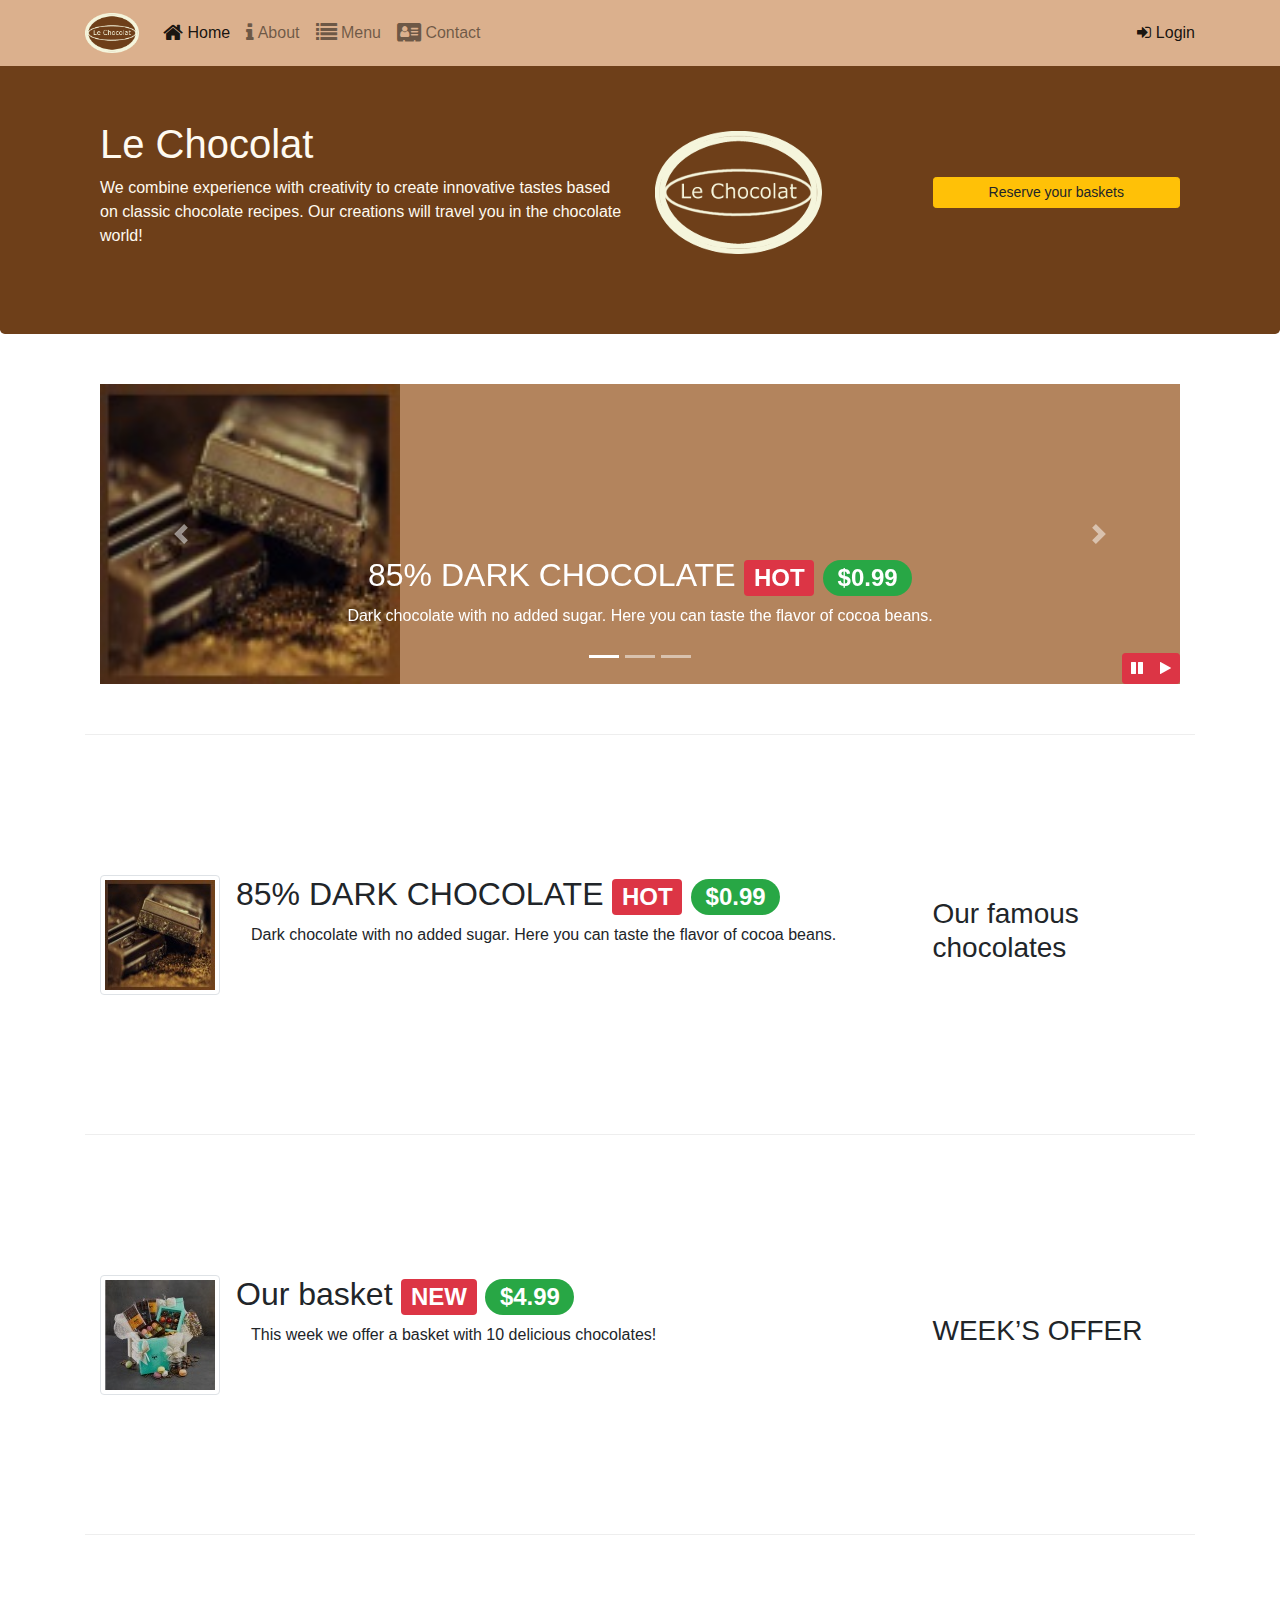
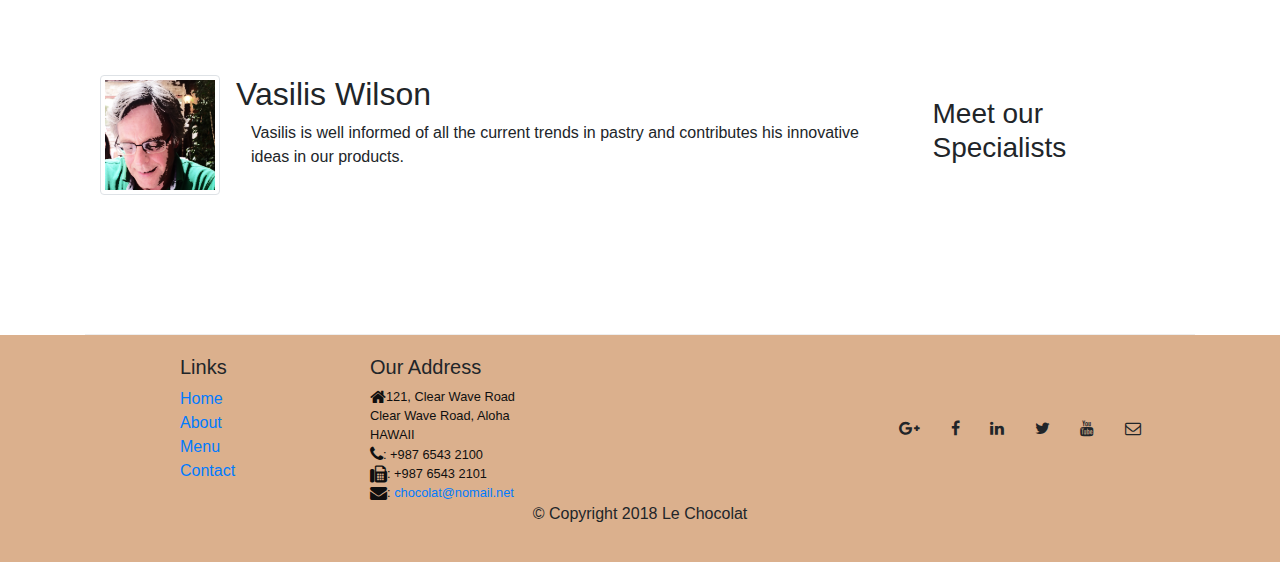
<file: chaimaBouchibaDist/index.html>
<!DOCTYPE html><html lang="en"><head><meta charset="utf-8"><meta name="viewport" content="width=device-width,initial-scale=1,shrink-to-fit=no"><meta http-equiv="x-ua-compatible" content="ie=edge"><link rel="stylesheet" href="css/main.css"><title>Le Chocolat</title></head><body><nav class="navbar navbar-expand-md navbar-light bg-light fixed-top"><div class="container"><a class="navbar-brand" href="./index.html"><img src="images/logo.png" height="40" width="54"></a><button class="navbar-toggler" type="button" data-toggle="collapse" data-target="#Navbar"><span class="navbar-toggler-icon"></span></button><div class="collapse navbar-collapse" id="Navbar"><ul class="navbar-nav mr-auto"><li class="nav-item active"><a class="nav-link" href="#"><span class="fa fa-home fa-lg"></span> Home</a></li><li class="nav-item"><a class="nav-link" href="./aboutus.html"><span class="fa fa-info fa-lg"></span> About</a></li><li class="nav-item"><a class="nav-link" href="./menu.html"><span class="fa fa-list fa-lg"></span> Menu</a></li><li class="nav-item"><a class="nav-link" href="./contactus.html"><span class="fa fa-address-card fa-lg"></span> Contact</a></li></ul><span class="navbar-text"><a data-toggle="modal" data-target="#loginModal"><span class="fa fa-sign-in"></span> Login</a></span></div></div></nav><div id="loginModal" class="modal fade" role="dialog"><div class="modal-dialog modal-lg" role="content"><div class="modal-content"><div class="modal-header"><h4 class="modal-title">Login</h4><button type="button" class="close" data-dismiss="modal">&times</button></div><div class="modal-body"><form class="form-inline"><div class="form-group"><label class="sr-only" for="exampleInputEmail3">Email address</label> <input type="email" class="form-control form-control-sm mr-1" id="exampleInputEmail3" placeholder="Enter email"></div><div class="form-group"><label class="sr-only" for="exampleInputPassword3">Password</label> <input type="password" class="form-control form-control-sm mr-1" id="exampleInputPassword3" placeholder="Password"></div><div class="form-check"><label class="form-check-label"><input class="form-check-input" type="checkbox"> Remember me</label></div></form></div><div class="modal-footer"><button type="button" class="btn btn-default btn-sm" data-dismiss="modal">Cancel</button> <button type="submit" class="btn btn-primary btn-sm">Sign in</button></div></div></div></div><div id="reserveBasket" class="modal fade" role="dialog"><div class="modal-dialog modal-lg" role="content"><div class="modal-content"><div class="modal-header"><h4 class="modal-title">Reserve your Baskets</h4><button type="button" class="close" data-dismiss="modal" aria-label="Close"><span aria-hidden="true">&times;</span></button></div><div class="modal-body"><form><div class="form-group row"><label class="col-12 col-sm-3 col-form-label">Number of Baskets</label><div class="col col-sm"><div class="form-check form-check-inline"><input class="form-check-input" type="radio" name="inlineRadioOptions" id="inlineRadio1" value="option1"> <label class="form-check-label" for="inlineRadio1">1</label></div><div class="form-check form-check-inline"><input class="form-check-input" type="radio" name="inlineRadioOptions" id="inlineRadio2" value="option2"> <label class="form-check-label" for="inlineRadio2">2</label></div><div class="form-check form-check-inline"><input class="form-check-input" type="radio" name="inlineRadioOptions" id="inlineRadio3" value="option3"> <label class="form-check-label" for="inlineRadio3">3</label></div><div class="form-check form-check-inline"><input class="form-check-input" type="radio" name="inlineRadioOptions" id="inlineRadio4" value="option4"> <label class="form-check-label" for="inlineRadio4">4</label></div><div class="form-check form-check-inline"><input class="form-check-input" type="radio" name="inlineRadioOptions" id="inlineRadio5" value="option5"> <label class="form-check-label" for="inlineRadio5">5</label></div><div class="form-check form-check-inline"><input class="form-check-input" type="radio" name="inlineRadioOptions" id="inlineRadio6" value="option6"> <label class="form-check-label" for="inlineRadio4">6</label></div></div></div><div class="form-group row"><label class="col-12 col-sm-3 col-form-label">Date and Time</label><div class="input-group col-12 col-sm-4"><div class="input-group-prepend"><span class="input-group-text" id="date"><i class="fa fa-calendar" aria-hidden="true"></i></span></div><input type="date" class="form-control" placeholder="Date" id="dateInput"></div><div class="input-group col-12 col-sm-4"><div class="input-group-prepend"><span class="input-group-text" id="time"><i class="fa fa-clock-o" aria-hidden="true"></i></span></div><input type="time" class="form-control" placeholder="time" id="timeInput"></div></div><div class="form-group row"><label class="col-12 col-sm-3">Home Delivery</label><div class="col-12 col-sm"><div class="btn-group"><label class="btn btn-success"><input type="radio" name="section" id="home-Delivery" autocomplete="off" checked="checked"> Yes</label> <label class="btn btn-danger"><input type="radio" name="section" id="non-home-Delivery" autocomplete="off"> No</label></div></div></div><div class="modal-footer"><button type="button" class="btn btn-default btn-sm" data-dismiss="modal">Cancel</button> <button type="submit" class="btn btn-primary btn-sm">Submit</button></div></form></div></div></div></div><header class="jumbotron"><div class="container"><div class="row row-header align-items-center"><div class="col-12 col-sm-6"><h1>Le Chocolat</h1><p>We combine experience with creativity to create innovative tastes based on classic chocolate recipes. Our creations will travel you in the chocolate world!</p></div><div class="col col-sm-3"><img src="images/logo.png" class="img-fluid"></div><div class="col col-sm-3"><a type="button" class="btn btn-warning btn-sm btn-block" data-toggle="modal" data-target="#reserveBasket">Reserve your baskets</a></div></div></div></header><div class="container"><div class="row row-content"><div class="col-12"><div id="mycarousel" class="carousel slide" data-ride="carousel"><div class="carousel-inner" role="listbox"><div class="carousel-item active"><img src="images/dark85.jpg" alt="85% DARK CHOCOLATE"><div class="carousel-caption"><h2>85% DARK CHOCOLATE <span class="badge badge-danger">HOT</span> <span class="badge badge-pill badge-success">$0.99</span></h2><p class="col">Dark chocolate with no added sugar. Here you can taste the flavor of cocoa beans.</p></div></div><div class="carousel-item"><img src="images/promotion.jpg" alt="Our basket"><div class="carousel-caption"><h2>WEEK’S OFFER <span class="badge badge-danger">NEW</span> <span class="badge badge-pill badge-success">$4.99</span></h2><p class="col">This week we offer a basket with 10 delicious chocolates!</p></div></div><div class="carousel-item"><img src="images/cartoonVasilis.png" alt="Vasilis Wilson"><div class="carousel-caption"><h2>Vasilis Wilson</h2><p class="col">Vasilis is well informed of all the current trends in pastry and contributes his innovative ideas in our products.</p></div></div><ol class="carousel-indicators"><li data-target="#mycarousel" data-slide-to="0" class="active"></li><li data-target="#mycarousel" data-slide-to="1"></li><li data-target="#mycarousel" data-slide-to="2"></li></ol><a class="carousel-control-prev" href="#mycarousel" role="button" data-slide="prev"><span class="carousel-control-prev-icon" aria-hidden="true"></span> <span class="sr-only">Previous</span> </a><a class="carousel-control-next" href="#mycarousel" role="button" data-slide="next"><span class="carousel-control-next-icon" aria-hidden="true"></span> <span class="sr-only">Next</span></a><div class="btn-group" id="carouselButtons"><button class="btn btn-danger btn-sm" id="carousel-pause"><span class="fa fa-pause"></span></button> <button class="btn btn-danger btn-sm" id="carousel-play"><span class="fa fa-play"></span></button></div></div></div></div></div><div class="row flex-row-reverse row-content align-items-center"><div class="col-sm-4 col-md-3"><h3>Our famous chocolates</h3></div><div class="col-sm col-md"><div class="media"><img class="d-flex mr-3 img-thumbnail align-self-center" src="images/dark85.jpg" alt="85% DARK CHOCOLATE"><div class="media-body"><h2 class="mt-0">85% DARK CHOCOLATE <span class="badge badge-danger">HOT</span> <span class="badge badge-pill badge-success">$0.99</span></h2><p class="col d-none d-md-block">Dark chocolate with no added sugar. Here you can taste the flavor of cocoa beans.</p></div></div></div></div><div class="row flex-row-reverse row-content align-items-center"><div class="col-sm-4 col-md-3"><h3>WEEK’S OFFER</h3></div><div class="col-sm col-md"><div class="media"><img class="d-flex mr-3 img-thumbnail align-self-center" src="images/promotion.jpg" alt="Our Basket"><div class="media-body"><h2 class="mt-0">Our basket <span class="badge badge-danger">NEW</span> <span class="badge badge-pill badge-success">$4.99</span></h2><p class="col d-none d-md-block">This week we offer a basket with 10 delicious chocolates!</p></div></div></div></div><div class="row flex-row-reverse row-content align-items-center"><div class="col-sm-4 col-md-3"><h3>Meet our Specialists</h3></div><div class="col-sm col-md"><div class="media"><img class="d-flex mr-3 img-thumbnail align-self-center" src="images/cartoonVasilis.png" alt="Vasilis Wilson"><div class="media-body"><h2 class="mt-0">Vasilis Wilson</h2><p class="col d-none d-md-block">Vasilis is well informed of all the current trends in pastry and contributes his innovative ideas in our products.</p></div></div></div></div></div><footer class="footer"><div class="container"><div class="row"><div class="col-5 offset-sm-1 col-sm-2"><h5>Links</h5><ul class="list-unstyled"><li><a href="#">Home</a></li><li><a href="./aboutus.html">About</a></li><li><a href="./menu.html">Menu</a></li><li><a href="./contactus.html">Contact</a></li></ul></div><div class="col-6 col-sm-5"><h5>Our Address</h5><address><i class="fa fa-home fa-lg"></i>121, Clear Wave Road<br>Clear Wave Road, Aloha<br>HAWAII<br><i class="fa fa-phone fa-lg"></i>: +987 6543 2100<br><i class="fa fa-fax fa-lg"></i>: +987 6543 2101<br><i class="fa fa-envelope fa-lg"></i>: <a href="mailto: chocolat@nomail.net">chocolat@nomail.net</a></address></div><div class="col col-sm-4 align-self-center"><div style="text-align:center"><a class="btn btn-social-icon btn-google-plus" href="http://google.com/+"><i class="fa fa-google-plus"></i></a> <a class="btn btn-social-icon btn-facebook" href="http://www.facebook.com/profile.php?id="><i class="fa fa-facebook"></i></a> <a class="btn btn-social-icon btn-linkedin" href="http://www.linkedin.com/in/"><i class="fa fa-linkedin"></i></a> <a class="btn btn-social-icon btn-twitter" href="http://twitter.com/"><i class="fa fa-twitter"></i></a> <a class="btn btn-social-icon btn-youtube" href="http://youtube.com/"><i class="fa fa-youtube"></i></a> <a class="btn btn-social-icon" href="mailto:"><i class="fa fa-envelope-o"></i></a></div></div></div><div class="row justify-content-center"><div class="col-auto"><p>&copy; Copyright 2018 Le Chocolat</p></div></div></div></footer><script src="js/main.js"></script></body></html>
</file>
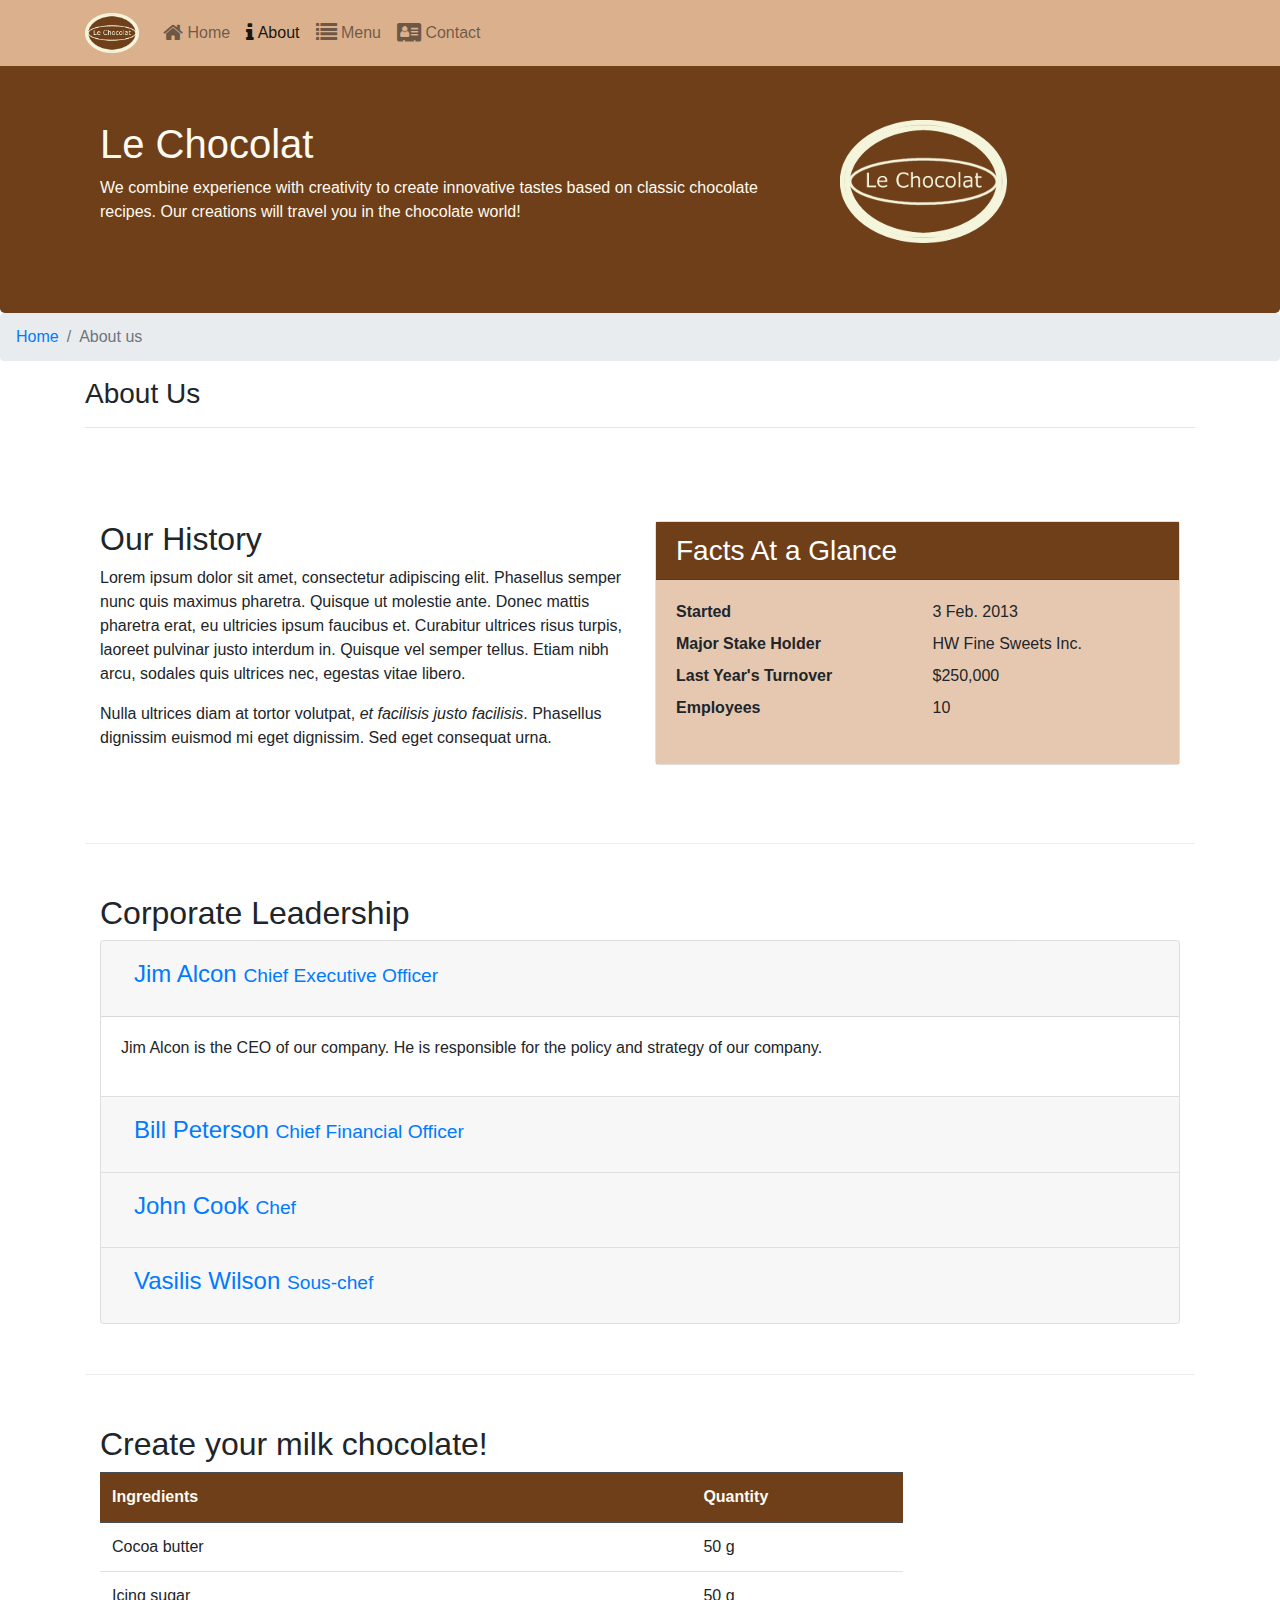
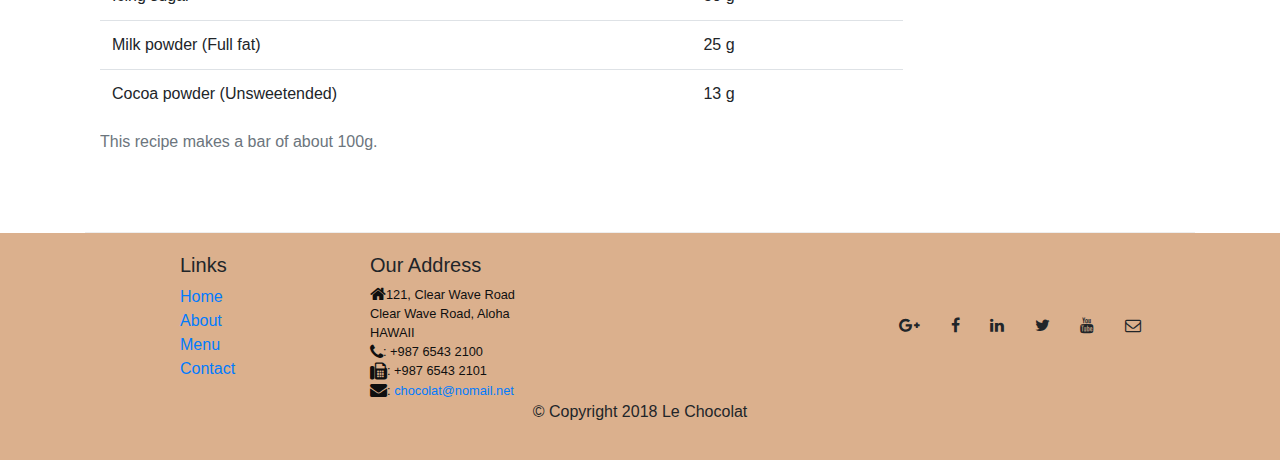
<file: chaimaBouchibaDist/aboutus.html>
<!DOCTYPE html><html lang="en"><head><meta charset="utf-8"><meta name="viewport" content="width=device-width,initial-scale=1,shrink-to-fit=no"><meta http-equiv="x-ua-compatible" content="ie=edge"><link rel="stylesheet" href="css/main.css"><title>Le Chocolat : About Us</title></head><body><nav class="navbar navbar-expand-md navbar-light bg-light fixed-top"><div class="container"><a class="navbar-brand" href="./index.html"><img src="images/logo.png" height="40" width="54"></a><button class="navbar-toggler" type="button" data-toggle="collapse" data-target="#Navbar"><span class="navbar-toggler-icon"></span></button><div class="collapse navbar-collapse" id="Navbar"><ul class="navbar-nav"><li class="nav-item"><a class="nav-link" href="./index.html"><span class="fa fa-home fa-lg"></span> Home</a></li><li class="nav-item active"><a class="nav-link" href="#"><span class="fa fa-info fa-lg"></span> About</a></li><li class="nav-item"><a class="nav-link" href="./menu.html"><span class="fa fa-list fa-lg"></span> Menu</a></li><li class="nav-item"><a class="nav-link" href="./contactus.html"><span class="fa fa-address-card fa-lg"></span> Contact</a></li></ul></div></div></nav><header class="jumbotron"><div class="container"><div class="row row-header"><div class="col-12 col-sm-8"><h1>Le Chocolat</h1><p>We combine experience with creativity to create innovative tastes based on classic chocolate recipes. Our creations will travel you in the chocolate world!</p></div><div class="col col-sm"><img src="images/logo.png" class="img-fluid"></div></div></div></header><nav aria-label="breadcrumb"><ol class="breadcrumb"><li class="breadcrumb-item"><a href="./index.html">Home</a></li><li class="breadcrumb-item active" aria-current="page">About us</li></ol></nav><div class="container"><div class="row align-items-center"><div class="col-12"><h3>About Us</h3><hr></div></div><div class="row row-content align-items-center"><div class="col-12 col-sm-6"><h2>Our History</h2><p>Lorem ipsum dolor sit amet, consectetur adipiscing elit. Phasellus semper nunc quis maximus pharetra. Quisque ut molestie ante. Donec mattis pharetra erat, eu ultricies ipsum faucibus et. Curabitur ultrices risus turpis, laoreet pulvinar justo interdum in. Quisque vel semper tellus. Etiam nibh arcu, sodales quis ultrices nec, egestas vitae libero.</p><p>Nulla ultrices diam at tortor volutpat, <em>et facilisis justo facilisis</em>. Phasellus dignissim euismod mi eget dignissim. Sed eget consequat urna.</p></div><div class="col col-sm"><div class="card"><h3 class="card-header-facts bg-secondary text-white">Facts At a Glance</h3><div class="card-body-facts"><dl class="row"><dt class="col-6">Started</dt><dd class="col-6">3 Feb. 2013</dd><dt class="col-6">Major Stake Holder</dt><dd class="col-6">HW Fine Sweets Inc.</dd><dt class="col-6">Last Year's Turnover</dt><dd class="col-6">$250,000</dd><dt class="col-6">Employees</dt><dd class="col-6">10</dd></dl></div></div></div></div><div class="row row-content align-items-center"><div class="col-12"><h2>Corporate Leadership</h2><div class="accordion" id="accordion"><div class="card"><div class="card-header" id="headingOne"><button class="btn btn-link" data-toggle="collapse" data-target="#collapseOne" aria-expanded="true" aria-controls="collapseOne"><h4>Jim Alcon <small>Chief Executive Officer</small></h4></button></div><div id="collapseOne" class="collapse show" aria-labelledby="headingOne" data-parent="#accordion"><div class="card-body"><p>Jim Alcon is the CEO of our company. He is responsible for the policy and strategy of our company.</p></div></div></div><div class="card"><div class="card-header" id="headingTwo"><button class="btn btn-link collapsed" data-toggle="collapse" data-target="#collapseTwo" aria-expanded="false" aria-controls="collapseTwo"><h4>Bill Peterson <small>Chief Financial Officer</small></h4></button></div><div id="collapseTwo" class="collapse" aria-labelledby="headingTwo" data-parent="#accordion"><div class="card-body"><p>Bill Peterson is the CFO of our company. He is responsible for all the financial decisions of our company.</p></div></div></div><div class="card"><div class="card-header" id="headingThree"><button class="btn btn-link collapsed" data-toggle="collapse" data-target="#collapseThree" aria-expanded="false" aria-controls="collapseThree"><h4>John Cook <small>Chef</small></h4></button></div><div id="collapseThree" class="collapse" aria-labelledby="headingThree" data-parent="#accordion"><div class="card-body"><p>Our Chef, John Cook has specialized in the production of chocolates and he has created the receipts for our chocolates.</p></div></div></div><div class="card"><div class="card-header" id="headingFour"><button class="btn btn-link collapsed" data-toggle="collapse" data-target="#collapseFour" aria-expanded="false" aria-controls="collapseFour"><h4>Vasilis Wilson <small>Sous-chef</small></h4></button></div><div id="collapseFour" class="collapse" aria-labelledby="headingFour" data-parent="#accordion"><div class="card-body"><p>Vasilis Wilson is well informed of all the current trends in pastry and contributes his innovative ideas in our products.</p></div></div></div></div></div></div><div class="row row-content"><div class="col-12 col-sm-9"><h2>Create your milk chocolate!</h2><div class="table-responsive"><table class="table table-hover"><caption>This recipe makes a bar of about 100g.</caption><thead class="thead-dark"><tr><th>Ingredients</th><th>Quantity</th></tr></thead><tbody><tr><td>Cocoa butter</td><td>50 g</td></tr><tr><td>Icing sugar</td><td>50 g</td></tr><tr><td>Milk powder (Full fat)</td><td>25 g</td></tr><tr><td>Cocoa powder (Unsweetended)</td><td>13 g</td></tr></tbody></table></div></div><div class="col-12 col-sm-3"></div></div></div><footer class="footer"><div class="container"><div class="row"><div class="col-5 offset-1 col-sm-2"><h5>Links</h5><ul class="list-unstyled"><li><a href="./index.html">Home</a></li><li><a href="#">About</a></li><li><a href="./menu.html">Menu</a></li><li><a href="./contactus.html">Contact</a></li></ul></div><div class="col-6 col-sm-5"><h5>Our Address</h5><address><i class="fa fa-home fa-lg"></i>121, Clear Wave Road<br>Clear Wave Road, Aloha<br>HAWAII<br><i class="fa fa-phone fa-lg"></i>: +987 6543 2100<br><i class="fa fa-fax fa-lg"></i>: +987 6543 2101<br><i class="fa fa-envelope fa-lg"></i>: <a href="mailto: chocolat@nomail.net">chocolat@nomail.net</a></address></div><div class="col-sm align-self-center"><div style="text-align:center"><a class="btn btn-social-icon btn-google-plus" href="http://google.com/+"><i class="fa fa-google-plus"></i></a> <a class="btn btn-social-icon btn-facebook" href="http://www.facebook.com/profile.php?id="><i class="fa fa-facebook"></i></a> <a class="btn btn-social-icon btn-linkedin" href="http://www.linkedin.com/in/"><i class="fa fa-linkedin"></i></a> <a class="btn btn-social-icon btn-twitter" href="http://twitter.com/"><i class="fa fa-twitter"></i></a> <a class="btn btn-social-icon btn-youtube" href="http://youtube.com/"><i class="fa fa-youtube"></i></a> <a class="btn btn-social-icon" href="mailto:"><i class="fa fa-envelope-o"></i></a></div></div></div><div class="row justify-content-center"><div class="col-auto"><p>&copy; Copyright 2018 Le Chocolat</p></div></div></div></footer><script src="js/main.js"></script></body></html>
</file>
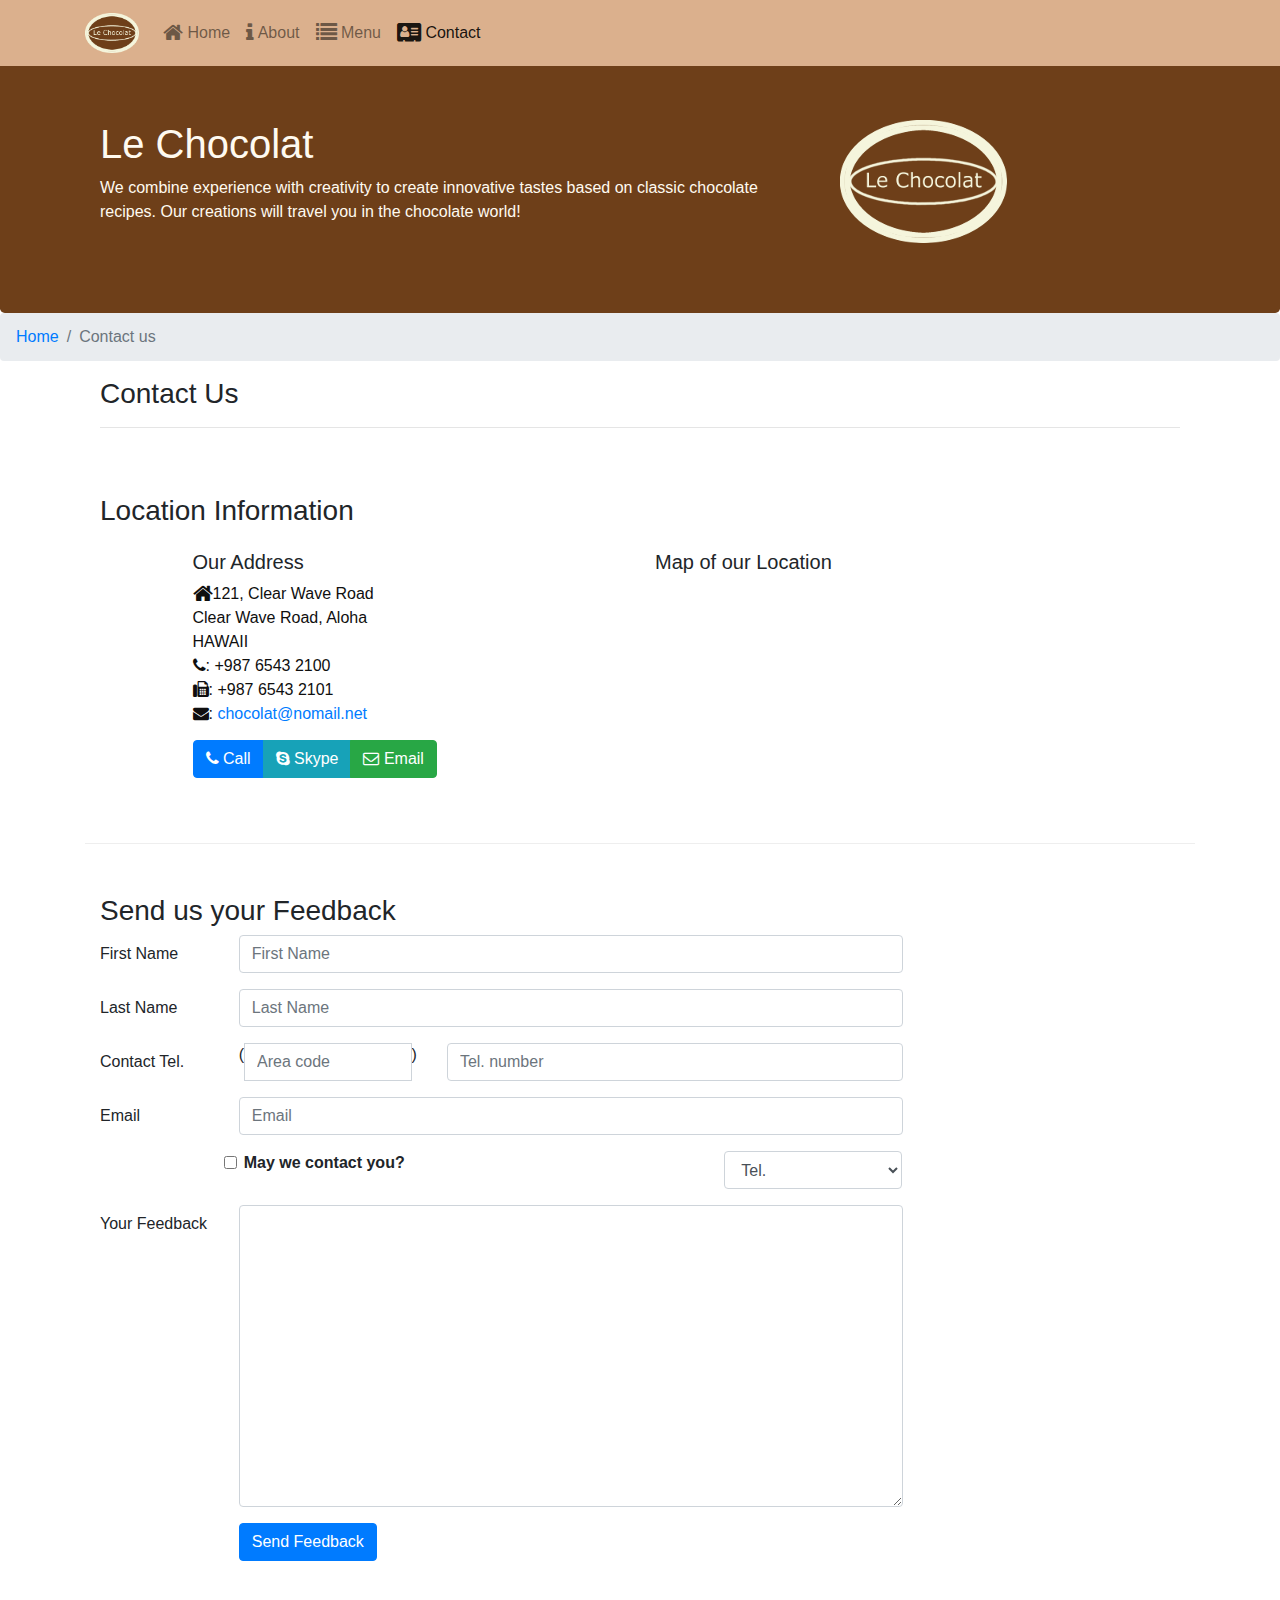
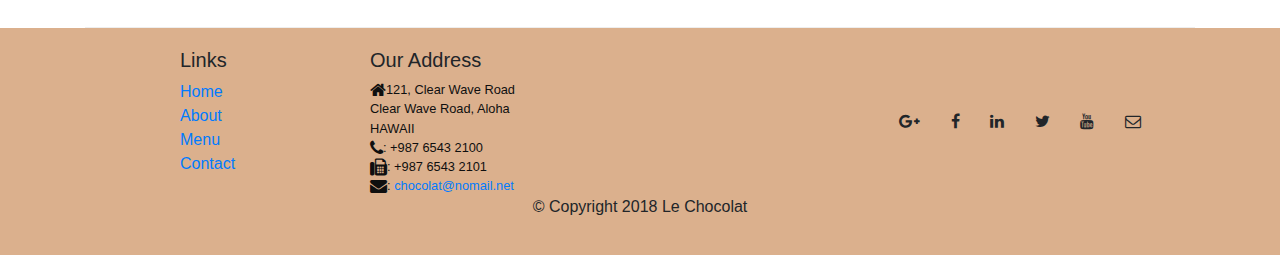
<file: chaimaBouchibaDist/contactus.html>
<!DOCTYPE html><html lang="en"><head><meta charset="utf-8"><meta name="viewport" content="width=device-width,initial-scale=1,shrink-to-fit=no"><meta http-equiv="x-ua-compatible" content="ie=edge"><link rel="stylesheet" href="css/main.css"><title>Le Chocolat: Contact Us</title></head><body><nav class="navbar navbar-expand-md navbar-light bg-light fixed-top"><div class="container"><a class="navbar-brand" href="./index.html"><img src="images/logo.png" height="40" width="54"></a><button class="navbar-toggler" type="button" data-toggle="collapse" data-target="#Navbar"><span class="navbar-toggler-icon"></span></button><div class="collapse navbar-collapse" id="Navbar"><ul class="navbar-nav"><li class="nav-item"><a class="nav-link" href="./index.html"><span class="fa fa-home fa-lg"></span> Home</a></li><li class="nav-item"><a class="nav-link" href="./aboutus.html"><span class="fa fa-info fa-lg"></span> About</a></li><li class="nav-item"><a class="nav-link" href="./menu.html"><span class="fa fa-list fa-lg"></span> Menu</a></li><li class="nav-item active"><a class="nav-link" href="#"><span class="fa fa-address-card fa-lg"></span> Contact</a></li></ul></div></div></nav><header class="jumbotron"><div class="container"><div class="row row-header"><div class="col-12 col-sm-8"><h1>Le Chocolat</h1><p>We combine experience with creativity to create innovative tastes based on classic chocolate recipes. Our creations will travel you in the chocolate world!</p></div><div class="col col-sm"><img src="images/logo.png" class="img-fluid"></div></div></div></header><nav aria-label="breadcrumb"><ol class="breadcrumb"><li class="breadcrumb-item"><a href="./index.html">Home</a></li><li class="breadcrumb-item active" aria-current="page">Contact us</li></ol></nav><div class="container"><div class="row row-header"><div class="col-12"><h3>Contact Us</h3><hr></div></div><div class="row row-content"><div class="col-12"><h3>Location Information</h3></div><div class="col-12 col-sm-4 offset-sm-1"><h5>Our Address</h5><address style="font-size:100%"><i class="fa fa-home fa-lg"></i>121, Clear Wave Road<br>Clear Wave Road, Aloha<br>HAWAII<br><i class="fa fa-phone"></i>: +987 6543 2100<br><i class="fa fa-fax"></i>: +987 6543 2101<br><i class="fa fa-envelope"></i>: <a href="mailto:chocolat@nomail.net">chocolat@nomail.net</a></address></div><div class="col-12 col-sm-6 offset-sm-1"><h5>Map of our Location</h5></div><div class="col-12 col-sm-11 offset-sm-1"><div class="btn-group" role="group" aria-label="Communication tools"><a role="button" class="btn btn-primary" href="tel:+98765432100"><i class="fa fa-phone"></i> Call</a> <a role="button" class="btn btn-info"><i class="fa fa-skype"></i> Skype</a> <a role="button" class="btn btn-success" href="mailto:chocolat@nomail.net"><i class="fa fa-envelope-o"></i> Email</a></div></div></div><div class="row row-content"><div class="col-12"><h3>Send us your Feedback</h3></div><div class="col-12 col-md-9"><form><div class="form-group row"><label for="firstname" class="col-md-2 col-form-label">First Name</label><div class="col-md-10"><input type="text" class="form-control" id="firstname" name="firstname" placeholder="First Name"></div></div><div class="form-group row"><label for="lastname" class="col-md-2 col-form-label">Last Name</label><div class="col-md-10"><input type="text" class="form-control" id="lastname" name="lastname" placeholder="Last Name"></div></div><div class="form-group row"><label for="telnum" class="col-12 col-md-2 col-form-label">Contact Tel.</label><div class="col-5 col-sm-4 col-md-3"><div class="input-group"><div class="input-group-addon">(</div><input type="tel" class="form-control" id="areacode" name="areacode" placeholder="Area code"><div class="input-group-addon">)</div></div></div><div class="col-7 col-sm-6 col-md-7"><input type="tel" class="form-control" id="telnum" name="telnum" placeholder="Tel. number"></div></div><div class="form-group row"><label for="emailid" class="col-md-2 col-form-label">Email</label><div class="col-md-10"><input type="email" class="form-control" id="emailid" name="emailid" placeholder="Email"></div></div><div class="form-group row"><div class="form-check col-md-6 offset-md-2"><label class="form-check-label"><input type="checkbox" class="form-check-input" name="approve"> <strong>May we contact you?</strong></label></div><div class="col-md-3 offset-md-1"><select class="form-control"><option>Tel.</option><option>Email</option></select></div></div><div class="form-group row"><label for="feedback" class="col-md-2 col-form-label">Your Feedback</label><div class="col-md-10"><textarea class="form-control" id="feedback" name="feedback" rows="12"></textarea></div></div><div class="form-group row"><div class="offset-md-2 col-md-10"><button type="submit" class="btn btn-primary">Send Feedback</button></div></div></form></div><div class="col-12 col-md"></div></div></div><footer class="footer"><div class="container"><div class="row"><div class="col-5 offset-1 col-sm-2"><h5>Links</h5><ul class="list-unstyled"><li><a href="./index.html">Home</a></li><li><a href="./aboutus.html">About</a></li><li><a href="./menu.html">Menu</a></li><li><a href="#">Contact</a></li></ul></div><div class="col-6 col-sm-5"><h5>Our Address</h5><address><i class="fa fa-home fa-lg"></i>121, Clear Wave Road<br>Clear Wave Road, Aloha<br>HAWAII<br><i class="fa fa-phone fa-lg"></i>: +987 6543 2100<br><i class="fa fa-fax fa-lg"></i>: +987 6543 2101<br><i class="fa fa-envelope fa-lg"></i>: <a href="mailto:chocolat@nomail.net">chocolat@nomail.net</a></address></div><div class="col-sm align-self-center"><div style="text-align:center"><a class="btn btn-social-icon btn-google-plus" href="http://google.com/+"><i class="fa fa-google-plus"></i></a> <a class="btn btn-social-icon btn-facebook" href="http://www.facebook.com/profile.php?id="><i class="fa fa-facebook"></i></a> <a class="btn btn-social-icon btn-linkedin" href="http://www.linkedin.com/in/"><i class="fa fa-linkedin"></i></a> <a class="btn btn-social-icon btn-twitter" href="http://twitter.com/"><i class="fa fa-twitter"></i></a> <a class="btn btn-social-icon btn-youtube" href="http://youtube.com/"><i class="fa fa-youtube"></i></a> <a class="btn btn-social-icon" href="mailto:"><i class="fa fa-envelope-o"></i></a></div></div></div><div class="row justify-content-center"><div class="col-auto"><p>&copy; Copyright 2018 Le Chocolat</p></div></div></div></footer><script src="js/main.js"></script></body></html>
</file>
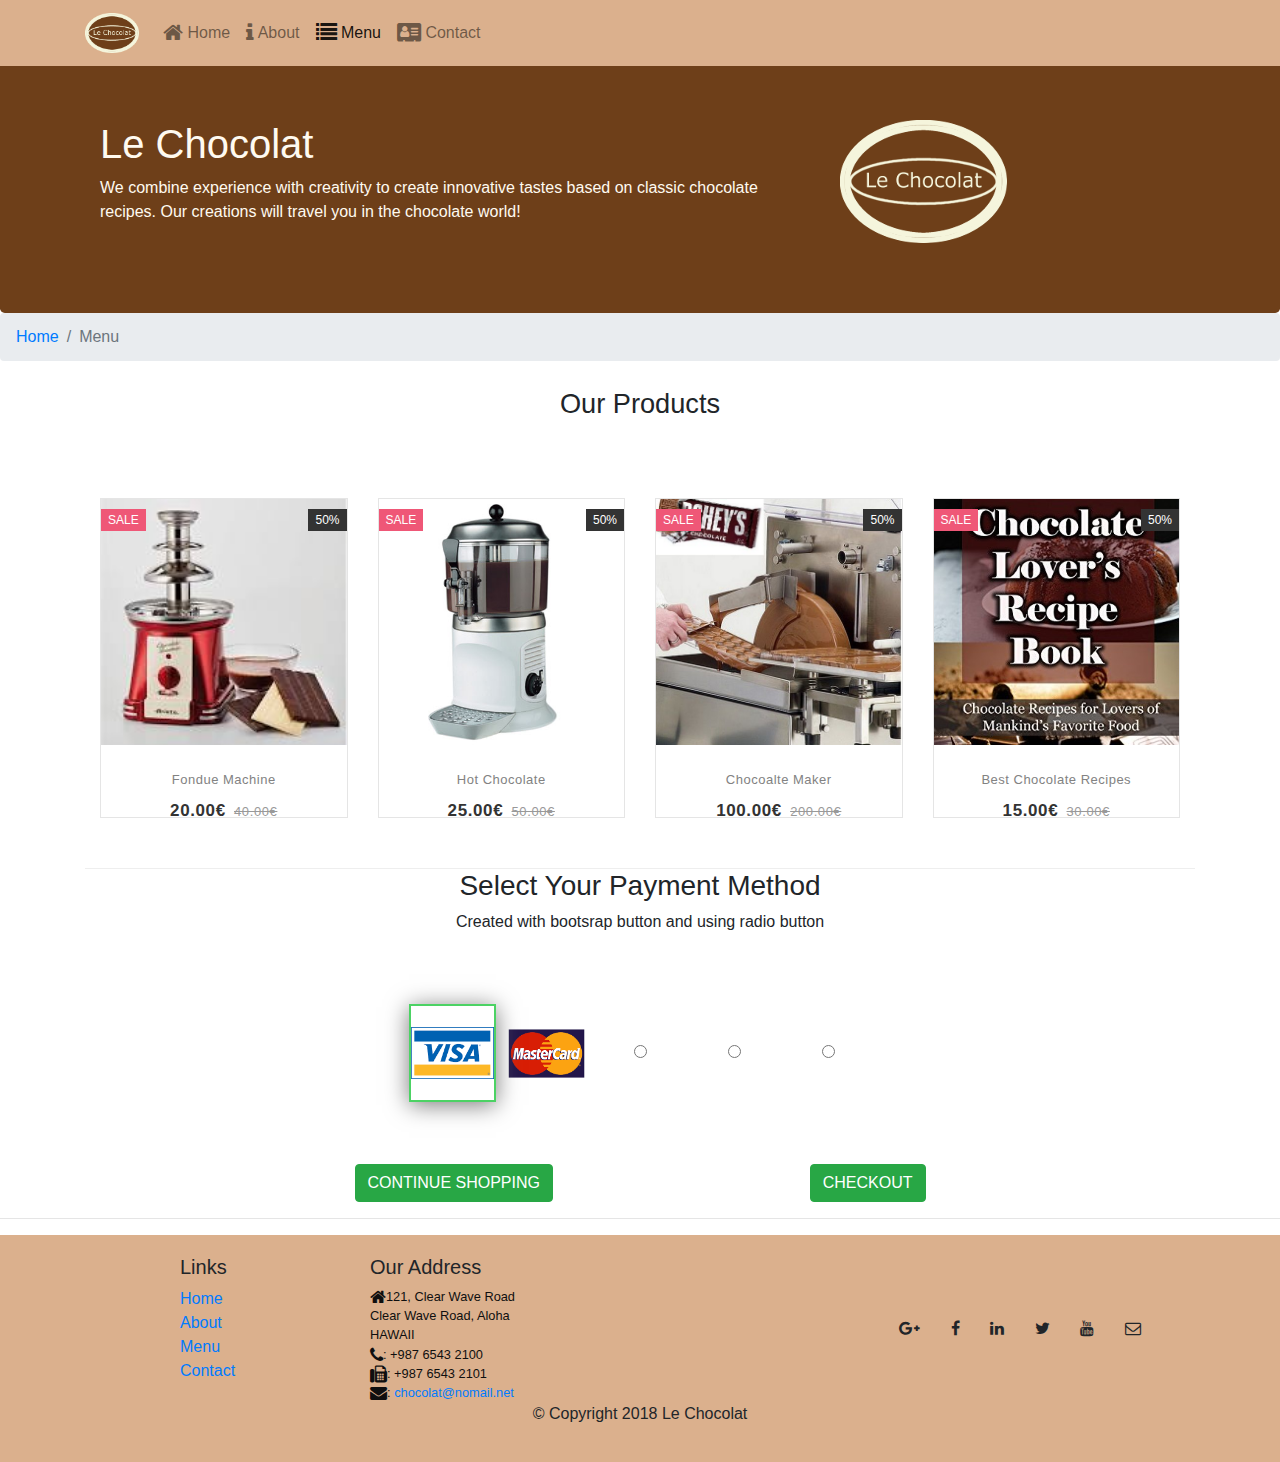
<file: chaimaBouchibaDist/menu.html>
<!DOCTYPE html><html lang="en"><head><meta charset="utf-8"><meta name="viewport" content="width=device-width,initial-scale=1,shrink-to-fit=no"><meta http-equiv="x-ua-compatible" content="ie=edge"><link rel="stylesheet" href="https://stackpath.bootstrapcdn.com/font-awesome/4.7.0/css/font-awesome.min.css"><link rel="stylesheet" href="css/main.css"><title>Le Chocolat: Menu</title></head><body><nav class="navbar navbar-expand-md navbar-light bg-light fixed-top"><div class="container"><a class="navbar-brand" href="./index.html"><img src="images/logo.png" height="40" width="54"></a><button class="navbar-toggler" type="button" data-toggle="collapse" data-target="#Navbar"><span class="navbar-toggler-icon"></span></button><div class="collapse navbar-collapse" id="Navbar"><ul class="navbar-nav"><li class="nav-item"><a class="nav-link" href="./index.html"><span class="fa fa-home fa-lg"></span> Home</a></li><li class="nav-item"><a class="nav-link" href="./aboutus.html"><span class="fa fa-info fa-lg"></span> About</a></li><li class="nav-item active"><a class="nav-link" href="#"><span class="fa fa-list fa-lg"></span> Menu</a></li><li class="nav-item"><a class="nav-link" href="./contactus.html"><span class="fa fa-address-card fa-lg"></span> Contact</a></li></ul></div></div></nav><header class="jumbotron"><div class="container"><div class="row row-header"><div class="col-12 col-sm-8"><h1>Le Chocolat</h1><p>We combine experience with creativity to create innovative tastes based on classic chocolate recipes. Our creations will travel you in the chocolate world!</p></div><div class="col col-sm"><img src="images/logo.png" class="img-fluid"></div></div></div></header><nav aria-label="breadcrumb"><ol class="breadcrumb"><li class="breadcrumb-item"><a href="./index.html">Home</a></li><li class="breadcrumb-item active" aria-current="page">Menu</li></ol></nav><div class="container"><h3 class="h3">Our Products</h3><div class="row row-content"><div class="col-md-3 col-sm-6"><div class="product-grid"><div class="product-image"><a href="#"><img class="pic-1" src="images/fondue.jfif"></a><ul class="social"><li><a href="" data-tip="Quick View"><i class="fa fa-search"></i></a></li><li><a href="" data-tip="Add to Wishlist"><i class="fa fa-shopping-bag"></i></a></li><li><a href="" data-tip="Add to Cart"><i class="fa fa-shopping-cart"></i></a></li></ul><span class="product-new-label">Sale</span> <span class="product-discount-label">50%</span></div><div class="product-content"><h3 class="title"><a href="#">Fondue Machine</a></h3><div class="price">20.00€ <span>40.00€</span></div></div></div></div><div class="col-md-3 col-sm-6"><div class="product-grid"><div class="product-image"><a href="#"><img class="pic-1" src="images/hot.jfif"></a><ul class="social"><li><a href="" data-tip="Quick View"><i class="fa fa-search"></i></a></li><li><a href="" data-tip="Add to Wishlist"><i class="fa fa-shopping-bag"></i></a></li><li><a href="" data-tip="Add to Cart"><i class="fa fa-shopping-cart"></i></a></li></ul><span class="product-new-label">Sale</span> <span class="product-discount-label">50%</span></div><div class="product-content"><h3 class="title"><a href="#">Hot Chocolate</a></h3><div class="price">25.00€ <span>50.00€</span></div></div></div></div><div class="col-md-3 col-sm-6"><div class="product-grid"><div class="product-image"><a href="#"><img class="pic-1" src="images/maker.jpg"></a><ul class="social"><li><a href="" data-tip="Quick View"><i class="fa fa-search"></i></a></li><li><a href="" data-tip="Add to Wishlist"><i class="fa fa-shopping-bag"></i></a></li><li><a href="" data-tip="Add to Cart"><i class="fa fa-shopping-cart"></i></a></li></ul><span class="product-new-label">Sale</span> <span class="product-discount-label">50%</span></div><div class="product-content"><h3 class="title"><a href="#">Chocoalte Maker</a></h3><div class="price">100.00€ <span>200.00€</span></div></div></div></div><div class="col-md-3 col-sm-6"><div class="product-grid"><div class="product-image"><a href="#"><img class="pic-1" src="images/book.jpg"></a><ul class="social"><li><a href="" data-tip="Quick View"><i class="fa fa-search"></i></a></li><li><a href="" data-tip="Add to Wishlist"><i class="fa fa-shopping-bag"></i></a></li><li><a href="" data-tip="Add to Cart"><i class="fa fa-shopping-cart"></i></a></li></ul><span class="product-new-label">Sale</span> <span class="product-discount-label">50%</span></div><div class="product-content"><h3 class="title"><a href="#">Best Chocolate recipes</a></h3><div class="price">15.00€ <span>30.00€</span></div></div></div></div></div></div><div class="container"><div class="row"><div class="paymentCont m-auto"><div class="headingWrap"><h3 class="headingTop text-center">Select Your Payment Method</h3><p class="text-center">Created with bootsrap button and using radio button</p></div><div class="paymentWrap"><div class="btn-group paymentBtnGroup btn-group-justified" data-toggle="buttons"><label class="btn paymentMethod active"><div class="method visa"></div><input type="radio" name="options" checked="checked"></label> <label class="btn paymentMethod"><div class="method master-card"></div><input type="radio" name="options"></label> <label class="btn paymentMethod"><div class="method amex"></div><input type="radio" name="options"></label> <label class="btn paymentMethod"><div class="method vishwa"></div><input type="radio" name="options"></label> <label class="btn paymentMethod"><div class="method ez-cash"></div><input type="radio" name="options"></label></div></div><div class="footerNavWrap clearfix"><div class="btn btn-success pull-left btn-fyi"><span class="glyphicon glyphicon-chevron-left"></span> CONTINUE SHOPPING</div><div class="btn btn-success pull-right btn-fyi">CHECKOUT<span class="glyphicon glyphicon-chevron-right"></span></div></div></div></div></div><hr><footer class="footer"><div class="container"><div class="row"><div class="col-5 offset-1 col-sm-2"><h5>Links</h5><ul class="list-unstyled"><li><a href="./index.html">Home</a></li><li><a href="./aboutus.html">About</a></li><li><a href="#">Menu</a></li><li><a href="./contactus.html">Contact</a></li></ul></div><div class="col-6 col-sm-5"><h5>Our Address</h5><address><i class="fa fa-home fa-lg"></i>121, Clear Wave Road<br>Clear Wave Road, Aloha<br>HAWAII<br><i class="fa fa-phone fa-lg"></i>: +987 6543 2100<br><i class="fa fa-fax fa-lg"></i>: +987 6543 2101<br><i class="fa fa-envelope fa-lg"></i>: <a href="mailto: chocolat@nomail.net">chocolat@nomail.net</a></address></div><div class="col-sm align-self-center"><div style="text-align:center"><a class="btn btn-social-icon btn-google-plus" href="http://google.com/+"><i class="fa fa-google-plus"></i></a> <a class="btn btn-social-icon btn-facebook" href="http://www.facebook.com/profile.php?id="><i class="fa fa-facebook"></i></a> <a class="btn btn-social-icon btn-linkedin" href="http://www.linkedin.com/in/"><i class="fa fa-linkedin"></i></a> <a class="btn btn-social-icon btn-twitter" href="http://twitter.com/"><i class="fa fa-twitter"></i></a> <a class="btn btn-social-icon btn-youtube" href="http://youtube.com/"><i class="fa fa-youtube"></i></a> <a class="btn btn-social-icon" href="mailto:"><i class="fa fa-envelope-o"></i></a></div></div></div><div class="row justify-content-center"><div class="col-auto"><p>&copy; Copyright 2018 Le Chocolat</p></div></div></div></footer><script src="js/main.js"></script></body></html>
</file>
